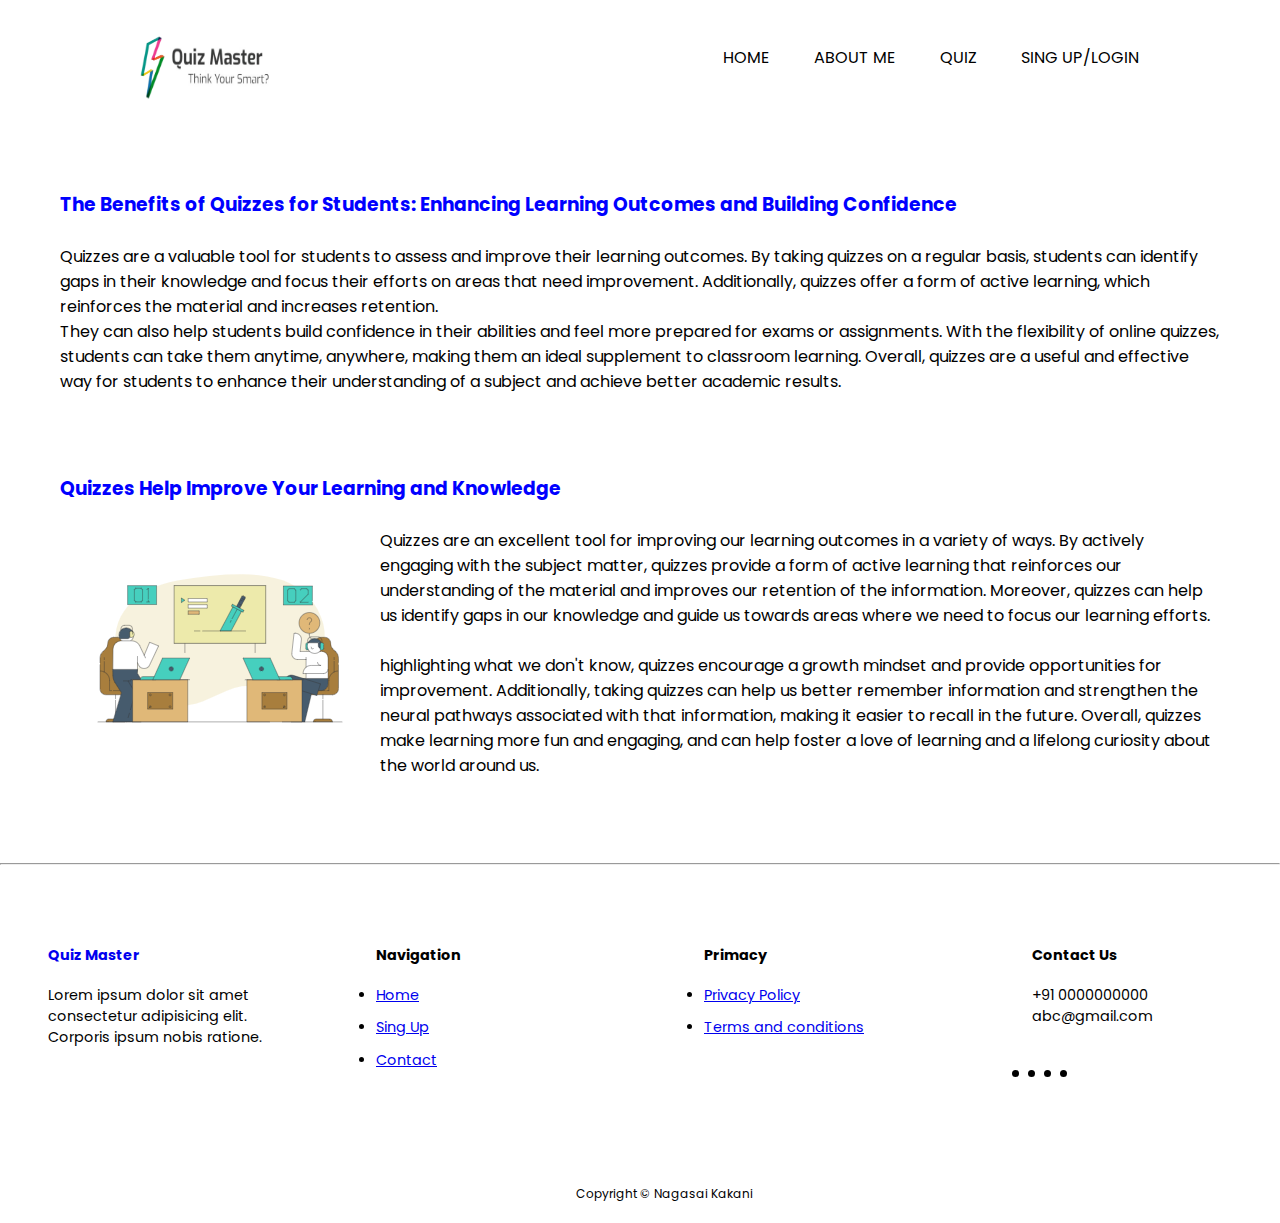
<file: index.html>
<!DOCTYPE html>
    <html lang="en">
    <head>
        <meta charset="UTF-8">
        <meta http-equiv="X-UA-Compatible" content="IE=edge">
        <meta name="viewport" content="width=device-width, initial-scale=1.0">
        <meta
         property="og:image"
       content="C:\Users\kakan\OneDrive\Desktop\mini project\Assets\flaticon.svg"
        />
         <meta
      name="description"
      content="A Quick and simple quiz web app meant to be fun built using ajax where users can select their like category,difficulty and can play without any need of registration"
    />
        <link rel="short icons" type="image/x-icon" href="lg1.jpg">
        <title>Quiz Master</title>
        <link rel="stylesheet" href="index.css">
        <link rel="stylesheet" href="scroll.css">
        <link rel="stylesheet" href="https://cdnjs.cloudflare.com/ajax/libs/font-awesome/5.15.1/css/all.min.css"/>
        <!-- <link rel="short icons" type="x-icon" href="icon.png"> -->
        <script src="valid.js"></script>
    </head>
    <body>
        <nav class="navbar">
            <img src="logs.png" alt="">
            <ul>
            <li><a href="index.html">Home</a></li>
            <li><a href="#About me">About me</a></li> 
            <li><a href="Quizzio\index.html" >Quiz <wbr></i></a>
                    <!-- <a href="#" class="nav-link dropdown-toggle" data-toggle="dropdown">Quiz</a> -->

                    </div>
                </div>
            </li>

            <li><a href="signup.html">Sing Up/Login</a></li>
            <!-- <li><a href="contact.html">Contact</a></li> -->
            </ul>
        </nav>
    <article class="art1">
        <h3>The Benefits of Quizzes for Students: Enhancing Learning Outcomes and Building Confidence</h3>
        <br>
        <p>Quizzes are a valuable tool for students to assess and improve their learning outcomes. By taking quizzes on a regular basis, students can identify gaps in their knowledge and focus their efforts on areas that need improvement. Additionally, quizzes offer a form of active learning, which reinforces the material and increases retention.<wbr><br>They can also help students build confidence in their abilities and feel more prepared for exams or assignments. With the flexibility of online quizzes, students can take them anytime, anywhere, making them an ideal supplement to classroom learning. Overall, quizzes are a useful and 
            effective way for students to enhance their understanding of a subject and achieve better academic results.</p>
    </article>
    <article class="art">
        <h3> Quizzes Help Improve Your Learning and Knowledge</h3>
        <br>
        <img src="game.png" alt="">
        <div class="text">
        
        <p>Quizzes are an excellent tool for improving our learning outcomes in a variety of ways. By actively engaging with the subject matter, quizzes provide a form of active learning that reinforces our understanding of the material and improves our retention of the information. Moreover, quizzes can help us identify gaps in our knowledge and guide us towards areas where we need to focus our learning efforts. 
            <wbr><br><br>
        highlighting what we don't know, quizzes encourage a growth mindset and provide opportunities for improvement. Additionally, taking quizzes can help us better remember information and strengthen the neural pathways associated with that information, making it easier to recall in the future. Overall, quizzes make learning more fun and engaging, and can help foster a love of learning and a lifelong curiosity about the world around us.        
            </p></div>
    </article>
    <br>
    <hr>
    <!-- -------------------------## FOOTER ##------------------------>
        <footer id="contact">
            <div class="container footer__container">
            <div class="footer__1">
                <a href="index.html" class="footer__logo"><h4>Quiz Master</h4></a>
                <p>
                Lorem ipsum dolor sit amet consectetur adipisicing elit. Corporis ipsum nobis ratione.
                </p>
            </div>
    
            <div class="footer__2">
                <h4>Navigation</h4>
                <ul class="permalinks">
                <li><a href="#home">Home</a></li>
                <li><a href="signup.html" >Sing Up</a></li>
                <!-- <li><a href="#about">About</a></li>
                <li><a href="#courses">Courses</a></li>
                <li><a href="#faq">Faq</a></li> -->
                <li><a href="contact.html">Contact</a></li>
                </ul>
            </div>
    
            <div class="footer__3">
                <h4>Primacy</h4>
                <ul class="privacy">
                <li><a href="#">Privacy Policy</a></li>
                <li><a href="#">Terms and conditions</a></li>
                <!-- <li><a href="#">Refund Policy</a></li> -->
                </ul>
            </div>
    
            <div class="footer__4">
                <h4>Contact Us</h4>
                <div>
                <p>+91 0000000000</p>
                <p>abc@gmail.com</p>
                </div>
    
                <ul class="footer__socials">
                <li>
                    <a href="#"><i class="uil uil-facebook-f"></i></a>
                </li>
                <li>
                    <a href="#"><i class="uil uil-instagram-alt"></i></a>
                </li>
                <li>
                    <a href="#"><i class="uil uil-twitter"></i></a>
                </li>
                <li>
                    <a href="#"><i class="uil uil-linkedin-alt"></i></a>
                </li>
                </ul>
            </div>
            </div>
            <div class="footer__copyright">
                <small>Copyright &copy; Nagasai Kakani</small>
            </div>
        </footer>

        
    </body>
    </html>
</file>
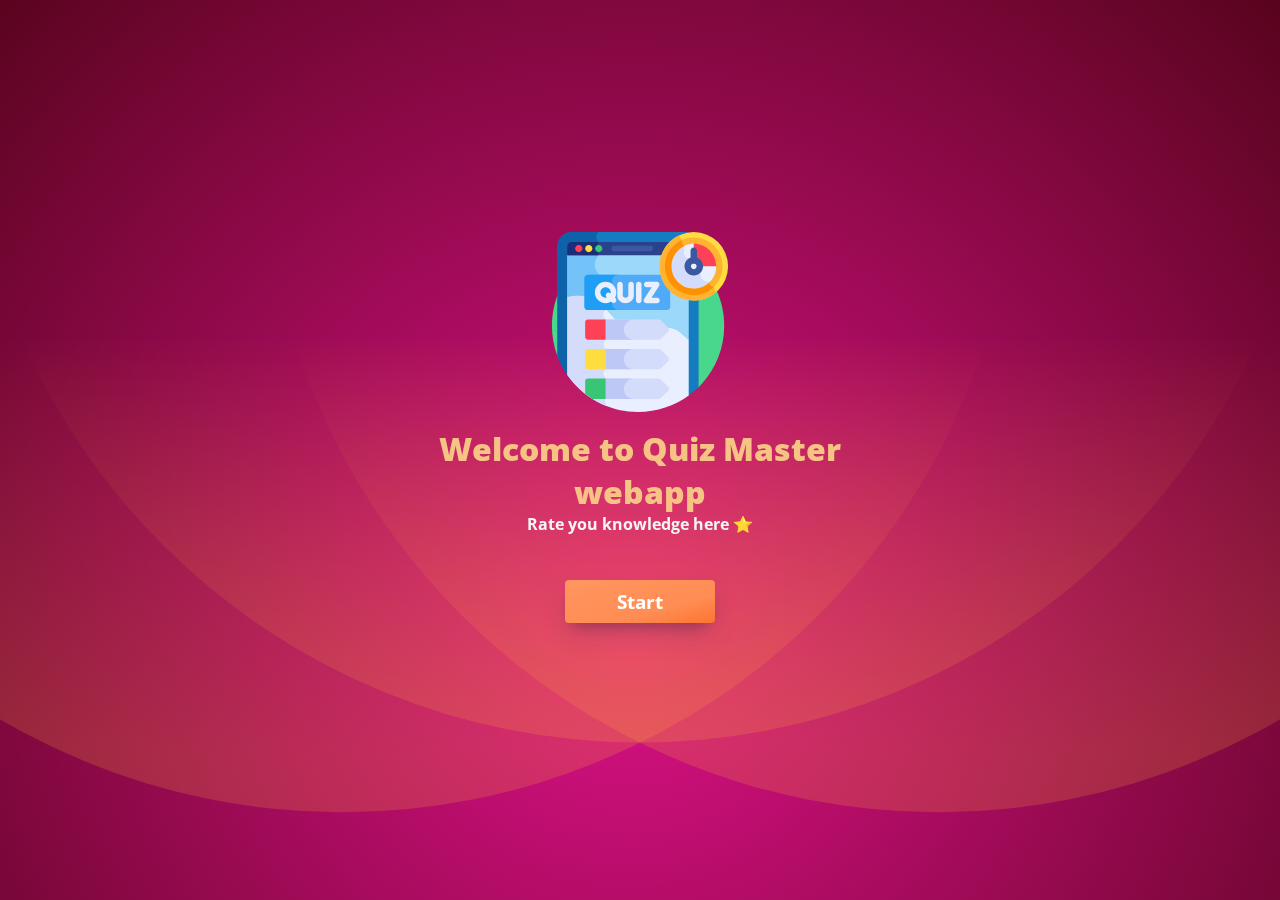
<file: Quizzio/index.html>
<!DOCTYPE html>
<html lang="en">
  <head>
    <meta charset="UTF-8" />
    <meta name="viewport" content="width=device-width, initial-scale=1.0" />
    <meta http-equiv="X-UA-Compatible" content="ie=edge" />
    <title>Quiz Master</title>
    <link rel="shortcut icon" href="assets/flaticon.svg" type="image/x-icon" />
    <link href="css/modal_style.css" rel="stylesheet" />
    <meta http-equiv="cache-control" content="no-cache" />
    <meta http-equiv="Pragma" content="no-cache" />
    <meta http-equiv="Expires" content="-1" />
    <meta name="twitter:card" content="summary" />
    <meta property="og:type" content="website" />
    <meta property="og:title" content="Quiz Master" />
    <meta property="og:description" content="Quick and simple quiz app" />
    <meta
      property="og:image"
      content="https://image.flaticon.com/icons/png/512/3406/3406808.png"
    />
    <meta
      name="description"
      content="A Quick and simple quiz web app meant to be fun built using ajax where users can select their like category,difficulty and can play without any need of registration"
    />
    <meta
      name="keywords"
      content="Quiz, Quizzio,Quizapp,,math quiz,science quiz,Quizzioapp"
    />
    <meta name="author" content="Vishnu Sagubandi" />
    <!-- Global site tag (gtag.js) - Google Analytics -->
    <script
      async
      src="https://www.googletagmanager.com/gtag/js?id=G-CTXV92TLR3"
    ></script>
    <script>
      window.dataLayer = window.dataLayer || [];
      function gtag() {
        dataLayer.push(arguments);
      }
      gtag("js", new Date());

      gtag("config", "G-CTXV92TLR3");
    </script>
  </head>
  <body>
    <div class="container">
      <div class="Landing-section">
        <img class="logo" src="assets/quiz.svg" alt="Quiz" />
        <div class="wlcm-text">
          <span style="font-size: 2rem; color: rgb(247, 195, 132)"
            ><strong>Welcome to Quiz Master webapp</strong></span
          ><br />Rate you knowledge here ⭐
        </div>
        <div class="home-btns">
          <button data-modal-target="#modal" onclick="myFunction()">
            Start
          </button>
          <!-- <button data-modal-target="#highscore_modal">High Score</button> -->
        </div>
      </div>
    </div>
    <div class="modal" id="modal">
      <div class="modal-header">
        <div class="title">
          <span class="title-bold">Quiz API</span><br />Please submit the form
          below to start your quiz
        </div>
        <button data-close-button class="close-button">&times;</button>
      </div>
      <div class="modal-body">
        <form action="quiz.html" method="GET" class="form-api">
          <label for="category">Select Category: </label>
          <select
            name="category"
            id="category"
            class="form-control"
            onchange="myFunction()"
          >
            <option value="any">Any Category</option>
            <option value="9">General Knowledge</option>
            <option value="10">Entertainment: Books</option>
            <option value="11">Entertainment: Film</option>
            <option value="12">Entertainment: Music</option>
            <option value="13">Entertainment: Musicals &amp; Theatres</option>
            <option value="14">Entertainment: Television</option>
            <option value="15">Entertainment: Video Games</option>
            <option value="16">Entertainment: Board Games</option>
            <option value="17">Science &amp; Nature</option>
            <option value="18">Science: Computers</option>
            <option value="19">Science: Mathematics</option>
            <option value="20">Mythology</option>
            <option value="21">Sports</option>
            <option value="22">Geography</option>
            <option value="23">History</option>
            <option value="24">Politics</option>
            <option value="25">Art</option>
            <option value="26">Celebrities</option>
            <option value="27">Animals</option>
            <option value="28">Vehicles</option>
            <option value="29">Entertainment: Comics</option>
            <option value="30">Science: Gadgets</option>
            <option value="31">
              Entertainment: Japanese Anime &amp; Manga
            </option>
            <option value="32">Entertainment: Cartoon &amp; Animations</option>
          </select>

          <br />

          <label for="difficulty">Select Difficulty: </label>
          <select
            name="difficulty"
            id="difficulty"
            class="form-control"
            onchange="myFunction()"
          >
            <option value="any">Any Difficulty</option>
            <option value="easy">Easy</option>
            <option value="medium">Medium</option>
            <option value="hard">Hard</option>
          </select>

          <br />

          <label for="amount">Number of Questions:</label>
          <input
            type="number"
            name="amount"
            id="amount"
            class="form-control"
            min="1"
            max="15"
            value="5"
          />

          <br />

          <input type="hidden" id="type" name="type" value="any" />
          <input type="submit" value="Submit" />
        </form>
      </div>
    </div>
    <div id="overlay"></div>
    <script src="js/main.js"></script>
    <script>
      function myFunction() {
        var cat_value = document.getElementById("category").value;
        var difficulty = document.getElementById("difficulty").value;
        var amount_select = document.getElementById("amount");
        if (difficulty == "easy") {
          if (cat_value == 13) {
            amount_select.setAttribute("max", "8");
          } else if (cat_value == 19) {
            amount_select.setAttribute("max", "14");
          } else if (cat_value == 25) {
            amount_select.setAttribute("max", "9");
          } else if (cat_value == 26) {
            amount_select.setAttribute("max", "13");
          } else if (cat_value == 29) {
            amount_select.setAttribute("max", "12");
          } else if (cat_value == 30) {
            amount_select.setAttribute("max", "9");
          } else {
            amount_select.setAttribute("max", "15");
          }
        } else if (difficulty == "easy") {
          if (cat_value == 13) {
            amount_select.setAttribute("max", "13");
          } else if (cat_value == 25) {
            amount_select.setAttribute("max", "11");
          } else if (cat_value == 30) {
            amount_select.setAttribute("max", "10");
          } else {
            amount_select.setAttribute("max", "15");
          }
        } else if (difficulty == "hard") {
          amount_select.setAttribute("max", "5");
        } else {
          amount_select.setAttribute("max", "15");
          amount_select.value = 5;
        }
      }
    </script>
  </body>
</html>
</file>
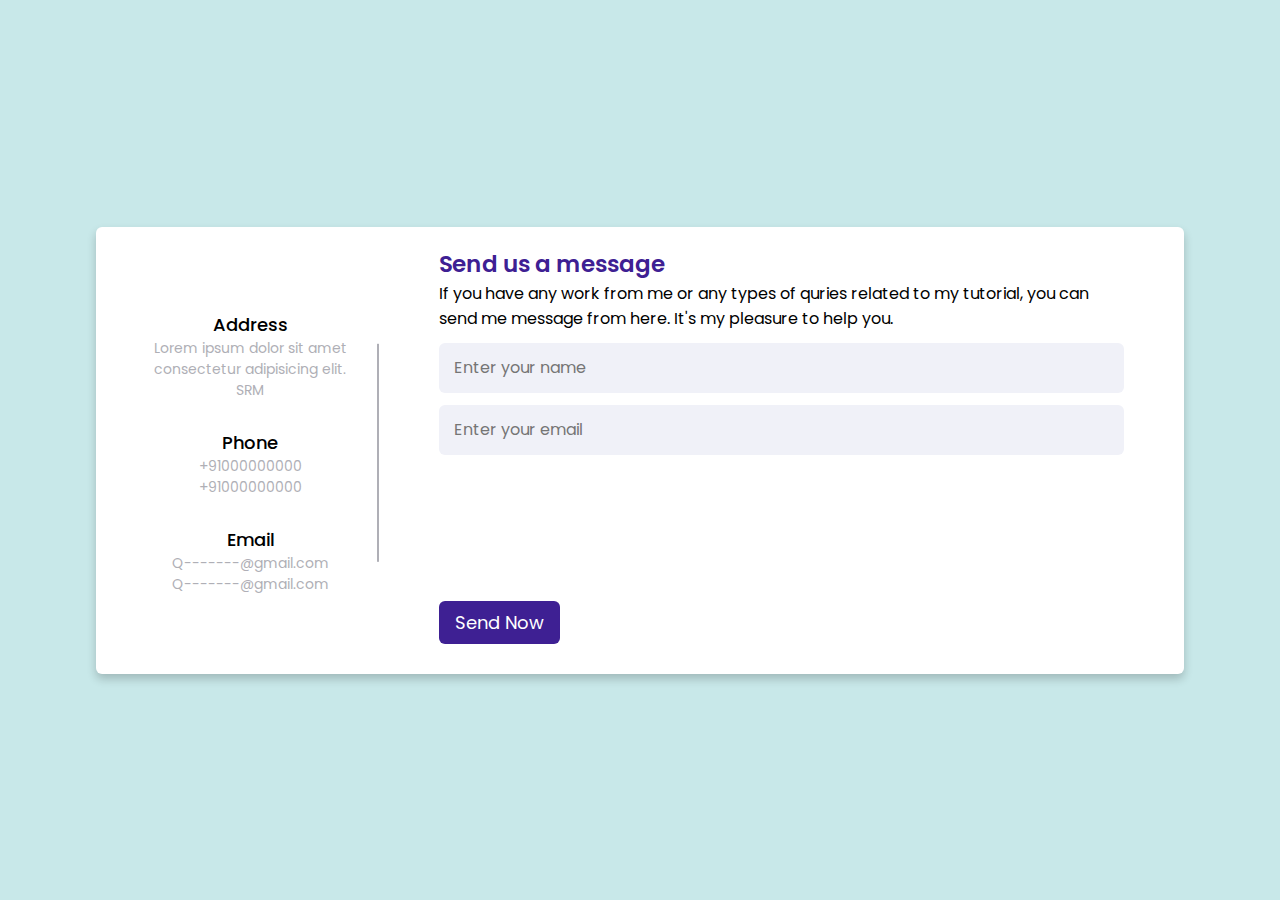
<file: contact.html>
<!DOCTYPE html>
<html lang="en" dir="ltr">
  <head>
    <meta charset="UTF-8">
   <title>Quiz Master|Contact Us </title>
    <link rel="stylesheet" href="contact.css"/>
     <meta name="viewport" content="width=device-width, initial-scale=1.0">
   </head>
<body>
  <div class="container">
    <div class="content">
      <div class="left-side">
        <div class="address details">
          <i class="fas fa-map-marker-alt"></i>
          <div class="topic">Address</div>
          <div class="text-one">Lorem ipsum dolor sit amet consectetur adipisicing elit.</div>
          <div class="text-two">SRM</div>
        </div>
        <div class="phone details">
          <i class="fas fa-phone-alt"></i>
          <div class="topic">Phone</div>
          <div class="text-one">+91000000000</div>
          <div class="text-two">+91000000000</div>
        </div>
        <div class="email details">
          <i class="fas fa-envelope"></i>
          <div class="topic">Email</div>
          <div class="text-one">Q-------@gmail.com</div>
          <div class="text-two">Q-------@gmail.com</div>
        </div>
      </div>
      <div class="right-side">
        <div class="topic-text">Send us a message</div>
        <p>If you have any work from me or any types of quries related to my tutorial, you can send me message from here. It's my pleasure to help you.</p>
      <form action="#">
        <div class="input-box">
          <input type="text" placeholder="Enter your name">
        </div>
        <div class="input-box">
          <input type="text" placeholder="Enter your email">
        </div>
        <div class="input-box message-box">
          
        </div>
        <div class="button">
          <input type="button" value="Send Now" >
        </div>
      </form>
    </div>
    </div>
  </div>
</body>
</html>
</file>
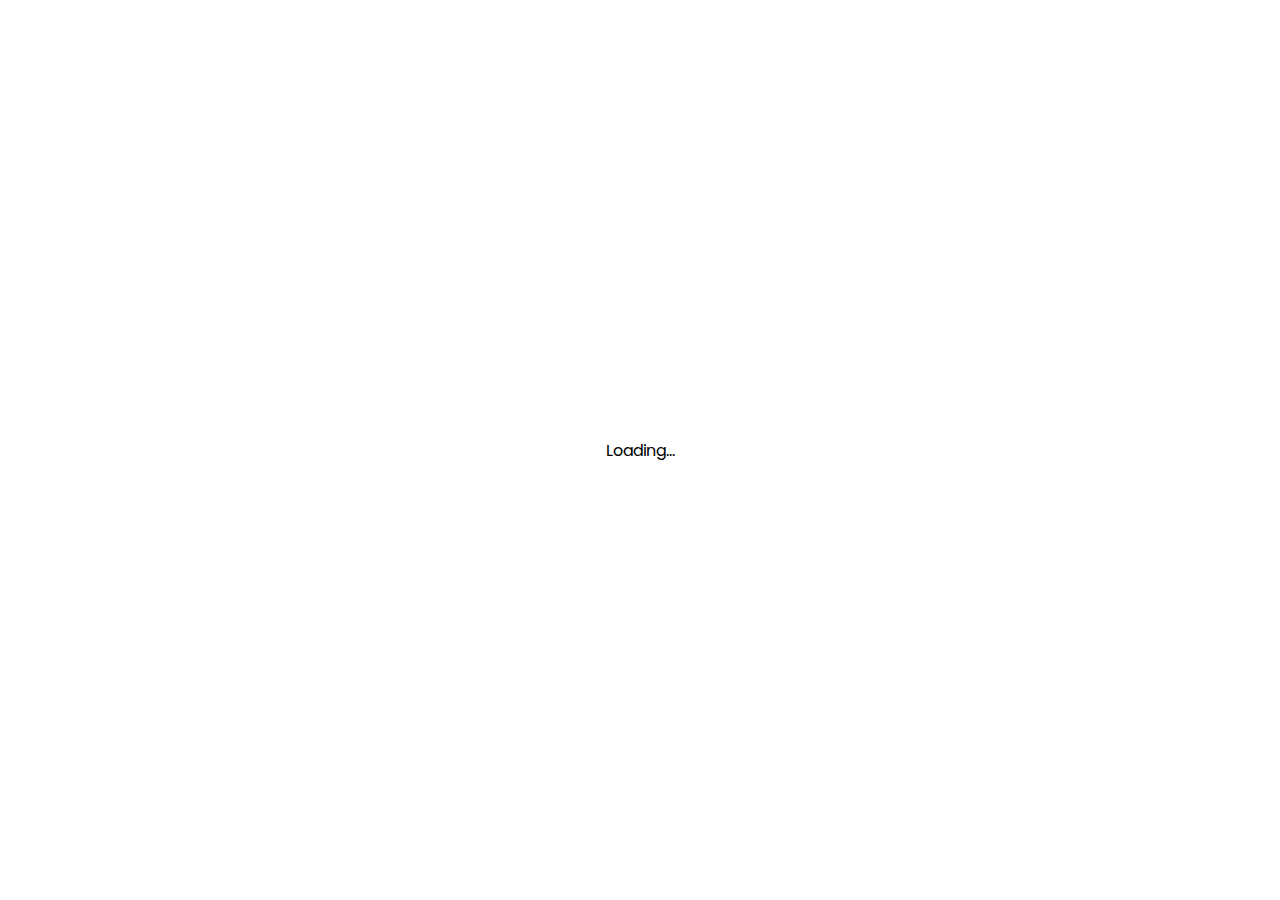
<file: Quizzio/quiz.html>
<!-- Created By Vishnu Sagubandi  -->
<!DOCTYPE html>
<html lang="en">
  <head>
    <meta charset="UTF-8" />
    <meta name="viewport" content="width=device-width, initial-scale=1.0" />
    <title>Quizzio - Quiz page</title>
    <link rel="shortcut icon" href="assets/flaticon.svg" type="image/x-icon" />
    <link rel="stylesheet" href="css/style.css" />
    <link
      rel="stylesheet"
      href="https://www.css-spinners.com/css/spinners.css"
    />
    <!-- FontAweome CDN Link for Icons-->
    <link
      rel="stylesheet"
      href="https://cdnjs.cloudflare.com/ajax/libs/font-awesome/5.15.3/css/all.min.css"
      integrity="sha512-iBBXm8fW90+nuLcSKlbmrPcLa0OT92xO1BIsZ+ywDWZCvqsWgccV3gFoRBv0z+8dLJgyAHIhR35VZc2oM/gI1w=="
      crossorigin="anonymous"
      referrerpolicy="no-referrer"
    />
    <meta http-equiv="cache-control" content="no-cache" />
    <meta http-equiv="Pragma" content="no-cache" />
    <meta http-equiv="Expires" content="-1" />
    <meta name="twitter:card" content="summary"/>
    <meta property="og:type" content="website" />
    <meta property="og:title" content="Quizzio" />
    <meta property="og:description" content="Quick and simple quiz app" />
    <meta
      property="og:image"
      content="https://image.flaticon.com/icons/png/512/3406/3406808.png"
    />
    <meta
      property="og:url"
      content="https://vishnu-sagubandi.github.io/Quizzio/"
    />
    <meta
      name="description"
      content="A Quick and simple quiz web app meant to be fun built using ajax where users can select their like category,difficulty and can play without any need of registration"
    />
    <meta
      name="keywords"
      content="Quiz, Quizzio, vishnu,sagubandi,Quizapp,vishnu-sagubandi,math quiz,science quiz,Quizzioapp"
    />
    <meta name="author" content="Vishnu Sagubandi" />
  </head>
  <body>
    <div id="preloaderbody" class="preloader-body">
      <div class="preloader">
        <span class="whirly-loader"> Loading&#8230 </span>
      </div>
    </div>
    <!--Yes Emoji  -->
      <img src="assets/yes.png" class="emoji yes_emoji" alt="">
    <!--No Emoji  -->
      <img src="assets/no.png" class="emoji no_emoji" alt="">
    <!--Waiting Emoji  -->
      <img src="assets/waiting.png" class="emoji wait_emoji" alt="">
    <!-- Info Box -->
    <div class="info_box activeInfo">
      <div class="info-title"><span>Some Rules of this Quiz</span></div>
      <div class="info-list">
        <div class="info">
          1. You will have only <span>15 seconds</span> per each question.
        </div>
        <div class="info">
          2. Once you select your answer, it can't be undone.
        </div>
        <div class="info">
          3. You can't select any option once time goes off.
        </div>
        <div class="info">
          4. You can't exit from the Quiz while you're playing.
        </div>
        <div class="info">
          5. You'll get points on the basis of your correct answers.
        </div>
      </div>
      <div class="buttons">
        <button class="quit">Exit Quiz</button>
        <button class="restart">Continue</button>
      </div>
    </div>

    <!-- Quiz Box -->
    <div class="quiz_box">
      <header>
        <div class="title">Awesome Quiz Application</div>
        <div class="timer">
          <div class="time_left_txt">Time Left</div>
          <div class="timer_sec">15</div>
        </div>
        <div class="time_line"></div>
      </header>
      <section>
        <div class="que_text">
          <!-- Here I've inserted question from JavaScript -->
        </div>
        <div class="option_list">
          <!-- Here I've inserted options from JavaScript -->
        </div>
      </section>

      <!-- footer of Quiz Box -->
      <footer>
        <div class="total_que">
          <!-- Here I've inserted Question Count Number from JavaScript -->
        </div>
        <button class="next_btn">Next</button>
      </footer>
    </div>

    <!-- Result Box -->
    <div class="result_box">
      <div class="icon">
        <i class="fas fa-crown"></i>
      </div>
      <div class="complete_text">You've completed the Quiz!</div>
      <div class="score_text">
        <!-- Here I've inserted Score Result from JavaScript -->
      </div>
      <div class="buttons">
        <button class="restart">Replay</button>
        <button class="quit">Quit</button>
      </div>
    </div>

    <!-- Inside this JavaScript file I've inserted Questions and Options only -->
    <script src="js/questions.js"></script>
    <!-- Inside this JavaScript file I've coded all Quiz Codes -->
    <script src="js/script.js"></script>
  </body>
</html>
</file>
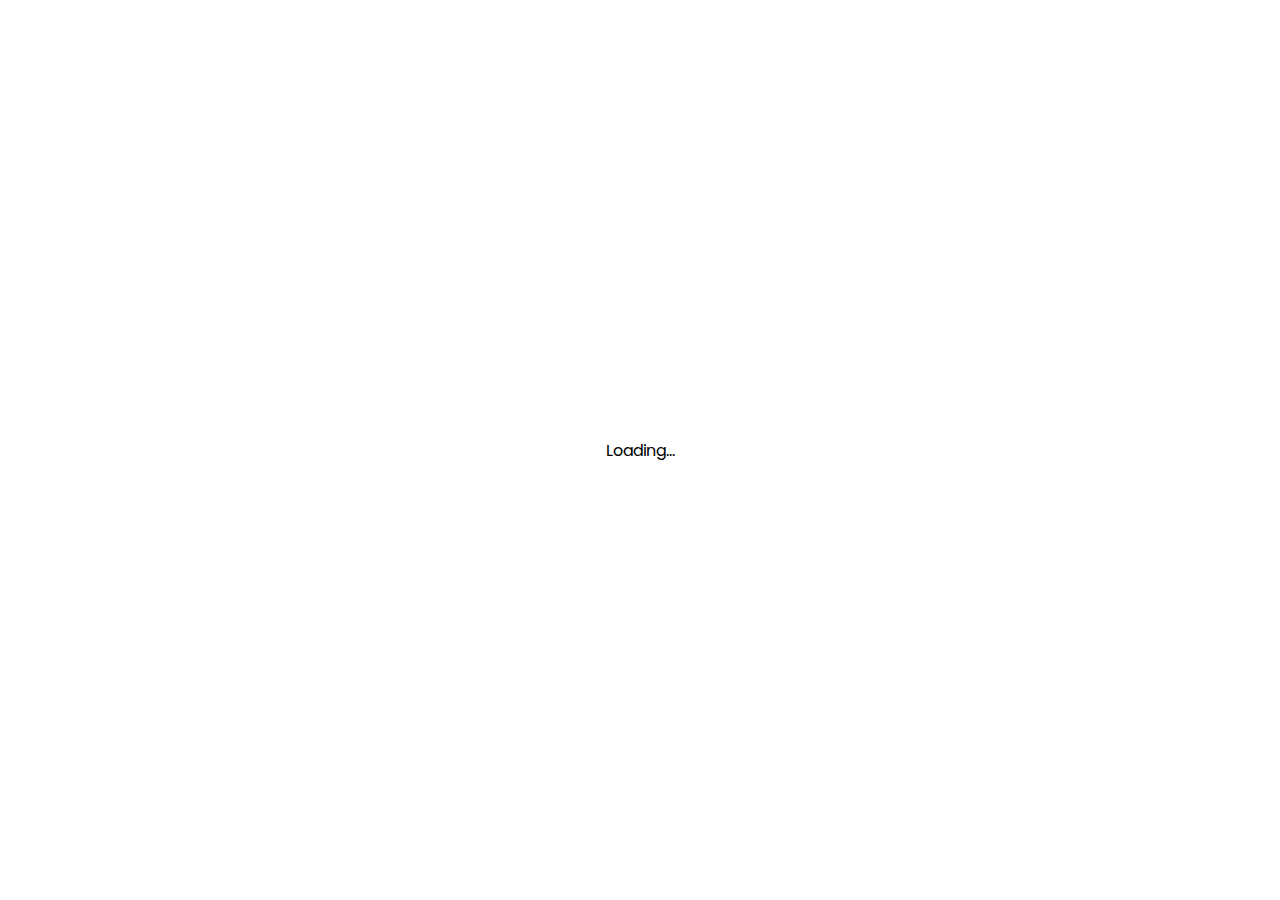
<file: Quizzio/quiztrial.html>
<!-- Created By Vishnu Sagubandi  -->
<!DOCTYPE html>
<html lang="en">
  <head>
    <meta charset="UTF-8" />
    <meta name="viewport" content="width=device-width, initial-scale=1.0" />
    <title>Quizzio</title>
    <link rel="stylesheet" href="css/style.css" />
    <link rel="stylesheet" href="https://www.css-spinners.com/css/spinners.css">
    <!-- FontAweome CDN Link for Icons-->
    <link rel="stylesheet" href="https://cdnjs.cloudflare.com/ajax/libs/font-awesome/5.15.3/css/all.min.css" integrity="sha512-iBBXm8fW90+nuLcSKlbmrPcLa0OT92xO1BIsZ+ywDWZCvqsWgccV3gFoRBv0z+8dLJgyAHIhR35VZc2oM/gI1w==" crossorigin="anonymous" referrerpolicy="no-referrer" />
  </head>
  <body onload="reset_zoom()">
    <div id="preloaderbody" class="preloader-body">
      <div class="preloader">
        <span class="whirly-loader">Loading&#8230</span>
      </div>
    </div>
    <!-- Info Box -->
    <div class="info_box activeInfo">
      <div class="info-title"><span>Some Rules of this Quiz</span></div>
      <div class="info-list">
        <div class="info">
          1. You will have only <span>15 seconds</span> per each question.
        </div>
        <div class="info">
          2. Once you select your answer, it can't be undone.
        </div>
        <div class="info">
          3. You can't select any option once time goes off.
        </div>
        <div class="info">
          4. You can't exit from the Quiz while you're playing.
        </div>
        <div class="info">
          5. You'll get points on the basis of your correct answers.
        </div>
      </div>
      <div class="buttons">
        <button class="quit">Exit Quiz</button>
        <button class="restart">Continue</button>
      </div>
    </div>

    <!-- Quiz Box -->
    <div class="quiz_box">
      <header>
        <div class="title">Awesome Quiz Application</div>
        <div class="timer">
          <div class="time_left_txt">Time Left</div>
          <div class="timer_sec">15</div>
        </div>
        <div class="time_line"></div>
      </header>
      <section>
        <div class="que_text">
          <!-- Here I've inserted question from JavaScript -->
        </div>
        <div class="option_list">
          <!-- Here I've inserted options from JavaScript -->
        </div>
      </section>

      <!-- footer of Quiz Box -->
      <footer>
        <div class="total_que">
          <!-- Here I've inserted Question Count Number from JavaScript -->
        </div>
        <button class="next_btn">Next Que</button>
      </footer>
    </div>

    <!-- Result Box -->
    <div class="result_box">
      <div class="icon">
        <i class="fas fa-crown"></i>
      </div>
      <div class="complete_text">You've completed the Quiz!</div>
      <div class="score_text">
        <!-- Here I've inserted Score Result from JavaScript -->
      </div>
      <div class="buttons">
        <button class="restart">Replay Quiz</button>
        <button class="quit">Quit Quiz</button>
      </div>
    </div>

    <!-- Inside this JavaScript file I've inserted Questions and Options only -->
    <script src="js/questions.js"></script>
    <!-- Inside this JavaScript file I've coded all Quiz Codes -->
    <script src="js/script.js"></script>
    <script>
      function reset_zoom(){
        document.body.style.zoom = 1.0;
      }
      
    </script>
  </body>
</html>
</file>
<file: index.css>
/* GOOGLE FONTS */
@import url("https://fonts.googleapis.com/css2?family=Poppins:wght@200;300;400;500;600;700&display=swap");

*{
    margin: 0;
    padding: 0;
    box-sizing: border-box;

}
body{
    background-color: white;
    font-family:'poppins';
}
.navbar img{
    height: 80px;
    width:160px;
}

.navbar{
    width: 85%;
    margin: auto;
    padding: 25px;
    display: flex;
    justify-content: space-between;
    text-align: center;
    /* margin-top: 40px; */
    /* background: blue;
    margin:solid blue;
    padding: solid blue; */
}
.navbar ul li{
    list-style: none;
    display: inline-block;
    margin: 0 20px;
    position: relative;
    margin-top: 20px;
    /* text-align: center; */
}

.navbar ul li a{
    text-decoration: none;
    color: black;
    text-transform: uppercase;
    position: relative;

}
.navbar ul li a::after{
    content:'';
    height: 3px;
    width: 0;
    background: black;
    position: absolute;
    left:0;
    bottom: -10px;
    transition: 0.5s;
}
.navbar ul li a:hover::after{
    width:100%;

}
.drop{
  display: none;
}
.navbar ul li:hover.drop{
  display:block;
  position: absolute;
  left:0;
  top:100%;
  background-color: white; 
}
.drop ul{
  display: block;
  margin: 10px;
}
.drop ul li{
  width: auto;
  padding: 10px;
  color: white;
}
.art1{
  padding: 20px;
  margin: 40px;
}
.art1 h3{
  color: blue;
  font-weight: bolder;
}
.art{
    padding: 20px;
    margin: 40px;
}
.art img{
    float: left;
    border: 2px;
}
.art h3{
    color: blue;
    font-weight:bolder;
    

}

footer {
    background: var(--color-bg2);
    padding-top: 5rem;
    font-size: 0.9rem;
    padding-left: 3rem;
    /* text-decoration: none; */
  }
  
  .footer__container {
    display: grid;
    grid-template-columns: repeat(4, 1fr);
    gap: 5rem;
  }
  
  .footer__container > div h4 {
    margin-bottom: 1.2rem;
  }
  .footer__1 a{
    text-decoration: none;

  }
  
  .footer__1 p {
    margin: 0 0 2rem;
  }
  
  footer ul li {
    margin-bottom: 0.7rem;
  }
  
  footer ul li a:hover {
    text-decoration: underline;
  }
  
  .footer__socials {
    display: flex;
    gap: 1rem;
    font-size: 1.2rem;
    margin-top: 2rem;
  }
  
  .footer__copyright {
    text-align: center;
    margin-top: 4rem;
    padding: 1.2rem 0;
    border-top: 1px solid var(--color-bg2);
  }
  
  /* ===================== MEDIA QUERIES (TABLETS) ==================== */
  @media screen and (max-width: 1024px) {
    .container {
      width: var(--container-width-md);
    }
  
    h1 {
      font-size: 2.2rem;
    }
  
    h2 {
      font-size: 1.7rem;
    }
  
    h3 {
      font-size: 1.4rem;
    }
  
    h4 {
      font-size: 1.2rem;
    }
  
    /* ====================== NAVBAR ===================== */
    nav button {
      display: inline-block;
      background: transparent;
      font-size: 1.8rem;
      color: var(--color-white);
      cursor: pointer;
    }
  
    nav button#close-menu-btn {
      display: none;
    }
  
    .nav__menu {
      position: fixed;
      top: 5rem;
      right: 5%;
      height: fit-content;
      width: 18rem;
      flex-direction: column;
      gap: 0;
      display: none;
    }
  
    .nav__menu li {
      width: 100%;
      height: 5.8rem;
      animation: animateNavItems 400ms linear forwards;
      transform-origin: top right;
      opacity: 0;
    }
  
    .nav__menu li:nth-child(2) {
      animation-delay: 200ms;
    }
  
    .nav__menu li:nth-child(3) {
      animation-delay: 400ms;
    }
  
    .nav__menu li:nth-child(4) {
      animation-delay: 600ms;
    }
  
    @keyframes animateNavItems {
      0% {
        transform: rotateZ(-90deg) rotateX(90deg) scale(0.1);
      }
  
      100% {
        transform: rotateZ(0) rotateX(0) scale(1);
        opacity: 1;
      }
    }
  
    .nav__menu li a {
      background: var(--color-primary);
      box-shadow: -4rem 6rem 10rem rgba(0, 0, 0, 0.6);
      width: 100%;
      height: 100%;
      display: grid;
      place-items: center;
    }
  
    .nav__menu li a:hover {
      background: var(--color-bg2);
      color: var(--color-white);
    }
  
    /* ====================== HEADER ===================== */
    header {
      height: 52vh;
      margin-bottom: 4rem;
    }
  
    .header__container {
      gap: 0;
      padding-bottom: 3rem;
    }
  
    /* ====================== CATEGORIES ===================== */
    .categories {
      height: auto;
    }
  
    .categories__container {
      grid-template-columns: 1fr;
      gap: 3rem;
    }
  
    .categories__left {
      margin-right: 0;
    }
  
    /* ====================== POPULAR COURSES ===================== */
    .courses {
      margin-top: 0;
    }
  
    .courses__container {
      grid-template-columns: 1fr 1fr;
    }
  
    /* ====================== FAQs ===================== */
    .faqs__container {
      grid-template-columns: 1fr;
    }
  
    .faq {
      padding: 1.5rem;
    }
  
    /* ====================== FOOTER ===================== */
    .footer__container {
      grid-template-columns: 1fr 1fr;
    }
  }
  
  /* ======================== MEDIA QUERIES (PHONES) ======================= */
  @media screen and (max-width: 600px) {
    .container {
      width: var(--container-width-sm);
    }
  
    /* ====================== NAVBAR ===================== */
    .nav__menu {
      right: 3%;
    }
  
    /* ====================== HEADER ===================== */
    header {
      height: 100vh;
    }
  
    .header__container {
      grid-template-columns: 1fr;
      text-align: center;
      margin-top: 0;
    }
  
    .header__left p {
      margin-bottom: 1.3rem;
    }
  
    /* ====================== CATEGORIES ===================== */
    .categories__right {
      grid-template-columns: 1fr 1fr;
      gap: 0.7rem;
    }
  
    .category {
      padding: 1rem;
      border-radius: 1rem;
    }
  
    .category__icon {
      margin-top: 4px;
      display: inline-block;
    }
  
    /* ====================== POPULAR COURSES ===================== */
    .courses__container {
      grid-template-columns: 1fr;
    }
  
    /* ====================== TESTIMONIALS ===================== */
    .testimonial__body {
      padding: 1.2rem;
    }
  
    /* ====================== FOOTER ===================== */
    .footer__container {
      grid-template-columns: 1fr;
      text-align: center;
      gap: 2rem;
     
    }
  
    .footer__1 p {
      margin: 1rem auto;
      
    }
  
    .footer__socials {
      justify-content: center;
      
    }
  }
</file>
<file: scroll.css>
.vertical-scroll::-webkit-scrollbar {
    width: 2em;
    height: 1em;
  }
  
  .vertical-scroll::-webkit-scrollbar-track {
    background: hsl(120 75% 50% / 1);
    border-radius: 100vw;
    margin-block: 0.5em;
  }
  
  .vertical-scroll::-webkit-scrollbar-thumb {
    background: hsl(120 100% 20% / 1);
    border: 0.25em solid hsl(120 75% 50% / 1);
    border-radius: 100vw;
  }
  
  .vertical-scroll::-webkit-scrollbar-thumb:hover {
    background: hsl(120 100% 10% / 1);
  }
  
  /* Vertical scrolling */
  
  .vertical-scroll {
    display: grid;
    gap: 0.5em;
    grid-auto-flow: column;
    grid-auto-columns: 75%;
    padding: 0.5em;
    overflow-x: scroll;
    background: #d3fdbe;
    border-radius: 1em;
    position: relative;
  }
  
  .vertical-scroll > div {
    background: hsl(0 0% 90%);
    border-radius: 1em;
    border: 0.5em solid hsl(0 0% 60%);
    padding: 1em;
  }
  
  :root {
    --ff-body: "Heebo", sans-serif;
    --ff-heading: "Oswald", sans-serif;
  
    --clr-primary-400: hsl(60 100% 50%);
    --clr-neutral-900: hsl(0 0% 0%);
    --clr-neutral-100: hsl(0 0% 100%);
  
    --fs-xl: clamp(3.5rem, 12vw + 1rem, 12rem);
    --fs-600: 2rem;
    --fs-400: 1rem;
  }
  
  @media (min-width: 40em) {
    :root {
      --fs-600: 3rem;
      --fs-400: 1.125rem;
    }
  }
</file>
<file: Quizzio/css/modal_style.css>
@import url("https://fonts.googleapis.com/css2?family=Poppins:wght@200;300;400;500;600;700&display=swap");
@import url("https://fonts.googleapis.com/css2?family=Open+Sans:wght@200;300;400;500;600&display=swap");
*,
*::after,
*::before {
  box-sizing: border-box;
  font-family: "Open Sans", sans-serif;
}

body {
  background-color: #330000;
  background-image: url("data:image/svg+xml,%3Csvg xmlns='http://www.w3.org/2000/svg' width='100%25' height='100%25' viewBox='0 0 800 400'%3E%3Cdefs%3E%3CradialGradient id='a' cx='396' cy='281' r='514' gradientUnits='userSpaceOnUse'%3E%3Cstop offset='0' stop-color='%23D18'/%3E%3Cstop offset='1' stop-color='%23330000'/%3E%3C/radialGradient%3E%3ClinearGradient id='b' gradientUnits='userSpaceOnUse' x1='400' y1='148' x2='400' y2='333'%3E%3Cstop offset='0' stop-color='%23FA3' stop-opacity='0'/%3E%3Cstop offset='1' stop-color='%23FA3' stop-opacity='0.5'/%3E%3C/linearGradient%3E%3C/defs%3E%3Crect fill='url(%23a)' width='800' height='400'/%3E%3Cg fill-opacity='0.4'%3E%3Ccircle fill='url(%23b)' cx='267.5' cy='61' r='300'/%3E%3Ccircle fill='url(%23b)' cx='532.5' cy='61' r='300'/%3E%3Ccircle fill='url(%23b)' cx='400' cy='30' r='300'/%3E%3C/g%3E%3C/svg%3E");
  background-attachment: fixed;
  background-position: bottom center;
  background-size: cover;
}

.container {
  width: 100%;
}
.Landing-section {
  /* background: rgb(243, 229, 229); */
  width: 500px;
  position: fixed;
  top: 50%;
  left: 50%;
  transform: translate(-50%, -50%);
  max-width: 80%;
  border-radius: 10px;
  text-align: center;
  padding-bottom: 40px;
}
.logo {
  width: 180px;
  max-width: 80%;
  margin: 15px auto 0 auto;
}
.wlcm-text {
  color: whitesmoke;
  margin: 10px;
  font-weight: bold;
}
.home-btns {
  display: flex;
  flex-direction: column;
  align-items: center;
  transition: cubic-bezier(0.075, 0.82, 0.165, 1) 1s;
  margin: 30px 5px 5px 5px;
  padding: 5px;
}
.home-btns button {
  cursor: pointer;
  color: white;
  outline: none;
  border: none;
  border-radius: 4px;
  padding: 8px;
  width: 150px;
  font-size: 1.2rem;
  font-weight: bold;
  margin: 10px auto;
  background: #ff9966; /* fallback for old browsers */
  background: -webkit-linear-gradient(
    to right,
    #ff9661,
    #fc7938,
    #ff9661
  ); /* Chrome 10-25, Safari 5.1-6 */
  background: linear-gradient(
    to right bottom,
    #ff9661,
    #ff9159,
    #ff8d54,
    #fc7430
  ); /* W3C, IE 10+/ Edge, Firefox 16+, Chrome 26+, Opera 12+, Safari 7+ */

  box-shadow: rgba(50, 50, 93, 0.25) 0px 13px 27px -5px,
    rgba(0, 0, 0, 0.3) 0px 8px 16px -8px;
}
.home-btns button:hover {
  transform: scale(1.1);
}
.modal {
  position: fixed;
  top: 50%;
  left: 50%;
  transform: translate(-50%, -50%) scale(0);
  transition: 200ms ease-in-out;
  border-radius: 10px;
  z-index: 10;
  background-image: linear-gradient(
    to right top,
    #faf8fb,
    #f3ecf5,
    #ebe0ef,
    #e5d4e9,
    #dec8e3
  );
  box-shadow: rgba(14, 30, 37, 0.12) 0px 2px 4px 0px,
    rgba(14, 30, 37, 0.32) 0px 2px 16px 0px;
  width: 500px;
  max-width: 90%;
}

.modal.active {
  transform: translate(-50%, -50%) scale(1);
}

.modal-header {
  position: relative;
  padding: 20px 15px;
  display: flex;
  justify-content: center;
  align-items: center;
  border-bottom: 2px solid rgb(255, 79, 79);
  background-color: rgba(255, 89, 0, 0.12);
}

.title {
  text-align: center;
  color: #2a2e3c;
  font-size: 0.9rem;
}
.title .title-bold {
  font-size: 1.5rem;
  font-weight: bold;
  color: #3a60cf;
}

.modal-header .close-button {
  cursor: pointer;
  border: none;
  outline: none;
  background: none;
  position: absolute;
  top: 10px;
  right: 10px;
  background-color: rgba(255, 255, 255, 0.774);
  width: 2rem;
  padding: 0;
  border-radius: 1.5rem;
  font-size: 1.3rem;
}
.close-button:hover {
  background-color: white;
}

.modal-body {
  padding: 25px 20px;
  transition: linear 0.5s;
}
label {
  font-size: medium;
  color: #3a60cf;
  font-weight: bold;
}
input[type="text"],
input[type="number"],
select {
  width: 100%;
  padding: 12px 20px;
  margin: 8px 0;
  display: inline-block;
  border: 1px solid #ccc;
  border-radius: 5px;
  box-sizing: border-box;
  background-color: white;
}

select {
  overflow: hidden;
  white-space: nowrap;
  text-overflow: ellipsis;
}
select option {
  text-overflow: ellipsis;
  overflow: hidden;
}

input[type="submit"] {
  background-color: #fb5c05;
  color: white;
  font-size: medium;
  font-weight: bold;
  padding: 8px 20px;
  margin: 10px auto;
  border: none;
  cursor: pointer;
  border-radius: 20px;
  box-shadow: 5px 5px 5px #fb5b0583;
  text-shadow: none;
  display: block;
}

input[type="submit"]:hover {
  transform: scale(1.05);
}

#overlay {
  position: fixed;
  opacity: 0;
  transition: 200ms ease-in-out;
  top: 0;
  left: 0;
  right: 0;
  bottom: 0;
  background-color: rgba(0, 0, 0, 0.35);
  pointer-events: none;
}

#overlay.active {
  opacity: 1;
  pointer-events: all;
}
</file>
<file: contact.css>
/* Google Font CDN Link */
@import url('https://fonts.googleapis.com/css2?family=Poppins:wght@200;300;400;500;600;700&display=swap');
*{
  margin: 0;
  padding: 0;
  box-sizing: border-box;
  font-family: "Poppins" , sans-serif;
}
body{
  min-height: 100vh;
  width: 100%;
  background: #c8e8e9;
  display: flex;
  align-items: center;
  justify-content: center;
}
.container{
  width: 85%;
  background: #fff;
  border-radius: 6px;
  padding: 20px 60px 30px 40px;
  box-shadow: 0 5px 10px rgba(0, 0, 0, 0.2);
}
.container .content{
  display: flex;
  align-items: center;
  justify-content: space-between;
}
.container .content .left-side{
  width: 25%;
  height: 100%;
  display: flex;
  flex-direction: column;
  align-items: center;
  justify-content: center;
  margin-top: 15px;
  position: relative;
}
.content .left-side::before{
  content: '';
  position: absolute;
  height: 70%;
  width: 2px;
  right: -15px;
  top: 50%;
  transform: translateY(-50%);
  background: #afafb6;
}
.content .left-side .details{
  margin: 14px;
  text-align: center;
}
.content .left-side .details i{
  font-size: 30px;
  color: #3e2093;
  margin-bottom: 10px;
}
.content .left-side .details .topic{
  font-size: 18px;
  font-weight: 500;
}
.content .left-side .details .text-one,
.content .left-side .details .text-two{
  font-size: 14px;
  color: #afafb6;
}
.container .content .right-side{
  width: 75%;
  margin-left: 75px;
}
.content .right-side .topic-text{
  font-size: 23px;
  font-weight: 600;
  color: #3e2093;
}
.right-side .input-box{
  height: 50px;
  width: 100%;
  margin: 12px 0;
}
.right-side .input-box input,
.right-side .input-box textarea{
  height: 100%;
  width: 100%;
  border: none;
  outline: none;
  font-size: 16px;
  background: #F0F1F8;
  border-radius: 6px;
  padding: 0 15px;
  resize: none;
}
.right-side .message-box{
  min-height: 110px;
}
.right-side .input-box textarea{
  padding-top: 6px;
}
.right-side .button{
  display: inline-block;
  margin-top: 12px;
}
.right-side .button input[type="button"]{
  color: #fff;
  font-size: 18px;
  outline: none;
  border: none;
  padding: 8px 16px;
  border-radius: 6px;
  background: #3e2093;
  cursor: pointer;
  transition: all 0.3s ease;
}
.button input[type="button"]:hover{
  background: #5029bc;
}

@media (max-width: 950px) {
  .container{
    width: 90%;
    padding: 30px 40px 40px 35px ;
  }
  .container .content .right-side{
   width: 75%;
   margin-left: 55px;
}
}
@media (max-width: 820px) {
  .container{
    margin: 40px 0;
    height: 100%;
  }
  .container .content{
    flex-direction: column-reverse;
  }
 .container .content .left-side{
   width: 100%;
   flex-direction: row;
   margin-top: 40px;
   justify-content: center;
   flex-wrap: wrap;
 }
 .container .content .left-side::before{
   display: none;
 }
 .container .content .right-side{
   width: 100%;
   margin-left: 0;
 }
}
</file>
<file: Quizzio/css/style.css>
/* importing google fonts */
@import url("https://fonts.googleapis.com/css2?family=Poppins:wght@200;300;400;500;600;700&display=swap");
* {
  margin: 0;
  padding: 0;
  box-sizing: border-box;
  font-family: "Poppins", sans-serif;
}

body {
  background-color: #330000;
  background-image: url("data:image/svg+xml,%3Csvg xmlns='http://www.w3.org/2000/svg' width='100%25' height='100%25' viewBox='0 0 800 400'%3E%3Cdefs%3E%3CradialGradient id='a' cx='396' cy='281' r='514' gradientUnits='userSpaceOnUse'%3E%3Cstop offset='0' stop-color='%23D18'/%3E%3Cstop offset='1' stop-color='%23330000'/%3E%3C/radialGradient%3E%3ClinearGradient id='b' gradientUnits='userSpaceOnUse' x1='400' y1='148' x2='400' y2='333'%3E%3Cstop offset='0' stop-color='%23FA3' stop-opacity='0'/%3E%3Cstop offset='1' stop-color='%23FA3' stop-opacity='0.5'/%3E%3C/linearGradient%3E%3C/defs%3E%3Crect fill='url(%23a)' width='800' height='400'/%3E%3Cg fill-opacity='0.4'%3E%3Ccircle fill='url(%23b)' cx='267.5' cy='61' r='300'/%3E%3Ccircle fill='url(%23b)' cx='532.5' cy='61' r='300'/%3E%3Ccircle fill='url(%23b)' cx='400' cy='30' r='300'/%3E%3C/g%3E%3C/svg%3E");
  background-attachment: fixed;
  background-position: bottom center;
  background-size: cover;
}

::selection {
  color: #fff;
  background: #007bff;
}

.preloader-body {
  display: flex;
  flex-direction: column;
  align-items: center;
  justify-content: center;
  position: fixed;
  width: 100%;
  height: 100%;
  z-index: 99999999;
  background: white;
  top: 0;
}

.info_box,
.quiz_box,
.result_box {
  position: fixed;
  top: 50%;
  left: 50%;
  transform: translate(-50%, -50%);
  box-shadow: 0 4px 8px 0 rgba(0, 0, 0, 0.2), 0 6px 20px 0 rgba(0, 0, 0, 0.19);
}

.info_box.activeInfo,
.quiz_box.activeQuiz,
.result_box.activeResult {
  opacity: 1;
  z-index: 5;
  pointer-events: auto;
  transform: translate(-50%, -50%) scale(1);
}
.emoji.activeEmoji {
  opacity: 1;
  z-index: 10;
  pointer-events: auto;
  transform: translate(-50%, -50%) scale(1);
  transition: all 0.5s ease-in-out;
}

.emoji {
  position: fixed;
  top: 50%;
  left: 50%;
  transform: translate(-50%, -50%) scale(0);
  width: 200px;
  height: 200px;
  z-index: 10;
  opacity: 0;
  transition: all 0.5s ease-in-out;
}

.info_box {
  width: 540px;
  background: #fff;
  border-radius: 5px;
  transform: translate(-50%, -50%) scale(0);
  opacity: 0;
  pointer-events: none;
  transition: all 0.3s ease;
}

.info_box .info-title {
  height: 60px;
  width: 100%;
  border-bottom: 1px solid lightgrey;
  display: flex;
  align-items: center;
  padding: 0 30px;
  border-radius: 5px 5px 0 0;
  font-size: 20px;
  font-weight: 600;
}

.info_box .info-list {
  padding: 15px 30px;
}

.info_box .info-list .info {
  margin: 5px 0;
  font-size: 17px;
}

.info_box .info-list .info span {
  font-weight: 600;
  color: #007bff;
}
.info_box .buttons {
  height: 60px;
  display: flex;
  align-items: center;
  justify-content: flex-end;
  padding: 0 30px;
  border-top: 1px solid lightgrey;
}

.info_box .buttons button {
  margin: 0 5px;
  height: 40px;
  width: 100px;
  font-size: 16px;
  font-weight: 500;
  cursor: pointer;
  border: none;
  outline: none;
  border-radius: 5px;
  border: 1px solid #007bff;
  transition: all 0.3s ease;
}

.quiz_box {
  width: 550px;
  background: #fff;
  border-radius: 5px;
  transform: translate(-50%, -50%) scale(0);
  opacity: 0;
  pointer-events: none;
  transition: all 0.3s ease;
}

.quiz_box header {
  position: relative;
  z-index: 2;
  height: 70px;
  padding: 0 30px;
  background: #fff;
  border-radius: 5px 5px 0 0;
  display: flex;
  align-items: center;
  justify-content: space-between;
  box-shadow: 0px 3px 5px 1px rgba(0, 0, 0, 0.1);
}

.quiz_box header .title {
  font-size: 20px;
  font-weight: 600;
}

.quiz_box header .timer {
  color: #004085;
  background: #cce5ff;
  border: 1px solid #b8daff;
  height: 45px;
  padding: 0 8px;
  border-radius: 5px;
  display: flex;
  align-items: center;
  justify-content: space-between;
  width: 145px;
}

.quiz_box header .timer .time_left_txt {
  font-weight: 400;
  font-size: 17px;
  user-select: none;
}

.quiz_box header .timer .timer_sec {
  font-size: 18px;
  font-weight: 500;
  height: 30px;
  width: 45px;
  color: #fff;
  border-radius: 5px;
  line-height: 30px;
  text-align: center;
  background: #343a40;
  border: 1px solid #343a40;
  user-select: none;
}

.quiz_box header .time_line {
  position: absolute;
  bottom: 0px;
  left: 0px;
  height: 3px;
  background: #007bff;
}

section {
  padding: 25px 30px 20px 30px;
  background: #fff;
}

section .que_text {
  font-size: 25px;
  font-weight: 600;
}

section .option_list {
  padding: 20px 0px;
  display: block;
}

section .option_list .option {
  background: aliceblue;
  border: 1px solid #84c5fe;
  border-radius: 5px;
  padding: 8px 15px;
  font-size: 17px;
  margin-bottom: 15px;
  cursor: pointer;
  transition: all 0.3s ease;
  display: flex;
  align-items: center;
  justify-content: space-between;
}

section .option_list .option:last-child {
  margin-bottom: 0px;
}

section .option_list .option:hover {
  color: #004085;
  background: #cce5ff;
  border: 1px solid #b8daff;
}

section .option_list .option.correct {
  color: #155724;
  background: #d4edda;
  border: 1px solid #c3e6cb;
}

section .option_list .option.incorrect {
  color: #721c24;
  background: #f8d7da;
  border: 1px solid #f5c6cb;
}

section .option_list .option.disabled {
  pointer-events: none;
}

section .option_list .option .icon {
  height: 26px;
  width: 26px;
  border: 2px solid transparent;
  border-radius: 50%;
  text-align: center;
  font-size: 13px;
  pointer-events: none;
  transition: all 0.3s ease;
  line-height: 24px;
}
.option_list .option .icon.tick {
  color: #23903c;
  border-color: #23903c;
  background: #d4edda;
}

.option_list .option .icon.cross {
  color: #a42834;
  background: #f8d7da;
  border-color: #a42834;
}

footer {
  height: 60px;
  padding: 0 30px;
  display: flex;
  align-items: center;
  justify-content: space-between;
  border-top: 1px solid lightgrey;
}

footer .total_que span {
  display: flex;
  user-select: none;
}

footer .total_que span p {
  font-weight: 500;
  padding: 0 5px;
}

footer .total_que span p:first-child {
  padding-left: 0px;
}

footer button {
  height: 40px;
  padding: 0 13px;
  font-size: 18px;
  font-weight: 400;
  cursor: pointer;
  border: none;
  outline: none;
  color: #fff;
  border-radius: 5px;
  background: #007bff;
  border: 1px solid #007bff;
  line-height: 10px;
  opacity: 0;
  pointer-events: none;
  transform: scale(0.95);
  transition: all 0.3s ease;
}

footer button:hover {
  background: #0263ca;
}

footer button.show {
  opacity: 1;
  pointer-events: auto;
  transform: scale(1);
}

.result_box {
  background: #fff;
  border-radius: 5px;
  display: flex;
  padding: 25px 30px;
  width: 450px;
  max-width: 92%;
  align-items: center;
  flex-direction: column;
  justify-content: center;
  transform: translate(-50%, -50%) scale(0);
  opacity: 0;
  pointer-events: none;
  transition: all 0.3s ease;
}

.result_box .icon {
  font-size: 100px;
  color: #007bff;
  margin-bottom: 10px;
}

.result_box .complete_text {
  font-size: 20px;
  font-weight: 500;
}

.result_box .score_text {
  text-align: center;
}
.result_box .score_text p {
  margin: 10px 0;
  font-size: 18px;
  font-weight: 500;
}

.result_box .score_text p span {
  padding: 0 4px;
  font-weight: 600;
}

.result_box .buttons {
  display: flex;
  margin: 20px 0;
}

.result_box .buttons button {
  margin: 0 10px;
  padding: 5px 15px;
  font-size: 18px;
  font-weight: 500;
  cursor: pointer;
  border: none;
  outline: none;
  border-radius: 5px;
  border: 1px solid #007bff;
  transition: all 0.3s ease;
}

.buttons button.restart {
  color: #fff;
  background: #007bff;
}

.buttons button.restart:hover {
  background: #0263ca;
}

.buttons button.quit {
  color: #007bff;
  background: #fff;
}

.buttons button.quit:hover {
  color: #fff;
  background: #007bff;
}

@media screen and (max-width: 580px) {
  .info_box,
  .result_box,
  .quiz_box {
    width: 92%;
  }

  .emoji {
    width: 150px;
    height: 150px;
  }

  .info_box .info-title {
    width: 100%;
    border-bottom: 1px solid lightgrey;
    display: flex;
    align-items: center;
    padding: 0 20px;
    border-radius: 5px 5px 0 0;
    font-size: 1.2rem;
    font-weight: 600;
    height: 50px;
  }

  .info_box .info-list {
    padding: 8px 20px;
  }

  .info_box .info-list .info {
    margin: 5px 0;
    font-size: 0.8rem;
  }

  .info_box .info-list .info span {
    font-weight: 600;
    color: #007bff;
  }
  .info_box .buttons {
    display: flex;
    height: 50px;
    align-items: center;
    justify-content: flex-end;
    padding: 0 15px;
    border-top: 1px solid lightgrey;
  }

  .info_box .buttons button {
    margin: 0 5px;
    height: 35px;
    width: 90px;
    font-size: 1rem;
    font-weight: 500;
    cursor: pointer;
    border: none;
    outline: none;
    border-radius: 5px;
    border: 1px solid #007bff;
    transition: all 0.3s ease;
  }

  .quiz_box {
    width: 92%;
    min-width: 270px;
  }

  .quiz_box header {
    position: relative;
    z-index: 2;
    height: 70px;
    padding: 0 20px;
    background: #fff;
    border-radius: 5px 5px 0 0;
    display: flex;
    align-items: center;
    justify-content: space-between;
    box-shadow: 0px 3px 5px 1px rgba(0, 0, 0, 0.1);
  }

  .quiz_box header .title {
    font-size: 1.1rem;
    font-weight: 500;
  }

  .quiz_box header .timer {
    color: #004085;
    background: #cce5ff;
    border: 1px solid #b8daff;
    height: auto;
    padding: 5px 8px;
    border-radius: 5px;
    display: flex;
    align-items: center;
    justify-content: space-between;
    width: 145px;
  }

  .quiz_box header .timer .time_left_txt {
    font-weight: 450;
    font-size: 0.9rem;
    user-select: none;
  }

  .quiz_box header .timer .timer_sec {
    font-size: 1rem;
    font-weight: 500;
    height: 30px;
    width: 45px;
    color: #fff;
    border-radius: 5px;
    line-height: 30px;
    text-align: center;
    background: #343a40;
    border: 1px solid #343a40;
    user-select: none;
  }

  .quiz_box header .time_line {
    position: absolute;
    bottom: 0px;
    left: 0px;
    height: 2.5px;
    background: #007bff;
  }

  section {
    padding: 20px 20px 12px 15px;
    background: #fff;
  }

  section .que_text {
    font-size: 1.1rem;
    font-weight: 500;
  }

  section .option_list {
    padding: 10px 0px;
    display: block;
  }

  section .option_list .option {
    background: aliceblue;
    border: 1px solid #84c5fe;
    border-radius: 5px;
    padding: 6px 10px;
    font-size: 0.92rem;
    margin-bottom: 15px;
    cursor: pointer;
    transition: all 0.3s ease;
    display: flex;
    align-items: center;
    justify-content: space-between;
  }

  section .option_list .option:last-child {
    margin-bottom: 0px;
  }

  section .option_list .option:hover {
    color: #004085;
    background: #cce5ff;
    border: 1px solid #b8daff;
  }

  section .option_list .option.correct {
    color: #155724;
    background: #d4edda;
    border: 1px solid #c3e6cb;
  }

  section .option_list .option.incorrect {
    color: #721c24;
    background: #f8d7da;
    border: 1px solid #f5c6cb;
  }

  section .option_list .option.disabled {
    pointer-events: none;
  }

  section .option_list .option .icon {
    height: 22px;
    width: 22px;
    min-width: 22px;
    min-height: 22px;
    border: 2px solid transparent;
    border-radius: 50%;
    text-align: center;
    font-size: 10px;
    pointer-events: none;
    transition: all 0.3s ease;
    line-height: 21px;
  }
  .option_list .option .icon.tick {
    color: #23903c;
    border-color: #23903c;
    background: #d4edda;
  }

  .option_list .option .icon.cross {
    color: #a42834;
    background: #f8d7da;
    border-color: #a42834;
  }

  footer {
    height: 52px;
    padding: 0 20px;
    display: flex;
    align-items: center;
    justify-content: space-between;
    border-top: 1px solid lightgrey;
  }

  footer .total_que span p:first-child {
    padding-left: 0px;
  }
  footer .total_que {
    font-size: 1rem;
  }

  footer button {
    height: 32px;
    padding: 0 12px;
    font-size: 1.1rem;
    font-weight: 400;
    cursor: pointer;
    border: none;
    outline: none;
    color: #fff;
    border-radius: 5px;
    background: #007bff;
    border: 1px solid #007bff;
    line-height: 10px;
    opacity: 0;
    pointer-events: none;
    transform: scale(0.95);
    transition: all 0.3s ease;
  }

  .result_box {
    background: #fff;
    border-radius: 5px;
    display: flex;
    padding: 15px 20px;
    width: 92%;
    align-items: center;
    flex-direction: column;
    justify-content: center;
    transform: translate(-50%, -50%) scale(1);
    opacity: 0;
    pointer-events: none;
    transition: all 0.3s ease;
  }

  .result_box .icon {
    font-size: 90px;
    color: #007bff;
    margin-bottom: 8px;
  }

  .result_box .complete_text {
    text-align: center;
    font-size: 1.15rem;
    font-weight: 500;
  }

  .result_box .score_text {
    text-align: center;
  }
  .result_box .score_text p {
    margin: 10px 0;
    font-size: 1.1rem;
    font-weight: 500;
  }

  .result_box .score_text p span {
    padding: 0 4px;
    font-weight: 600;
  }

  .result_box .buttons {
    display: flex;
    margin: 15px 0;
  }
}
</file>
